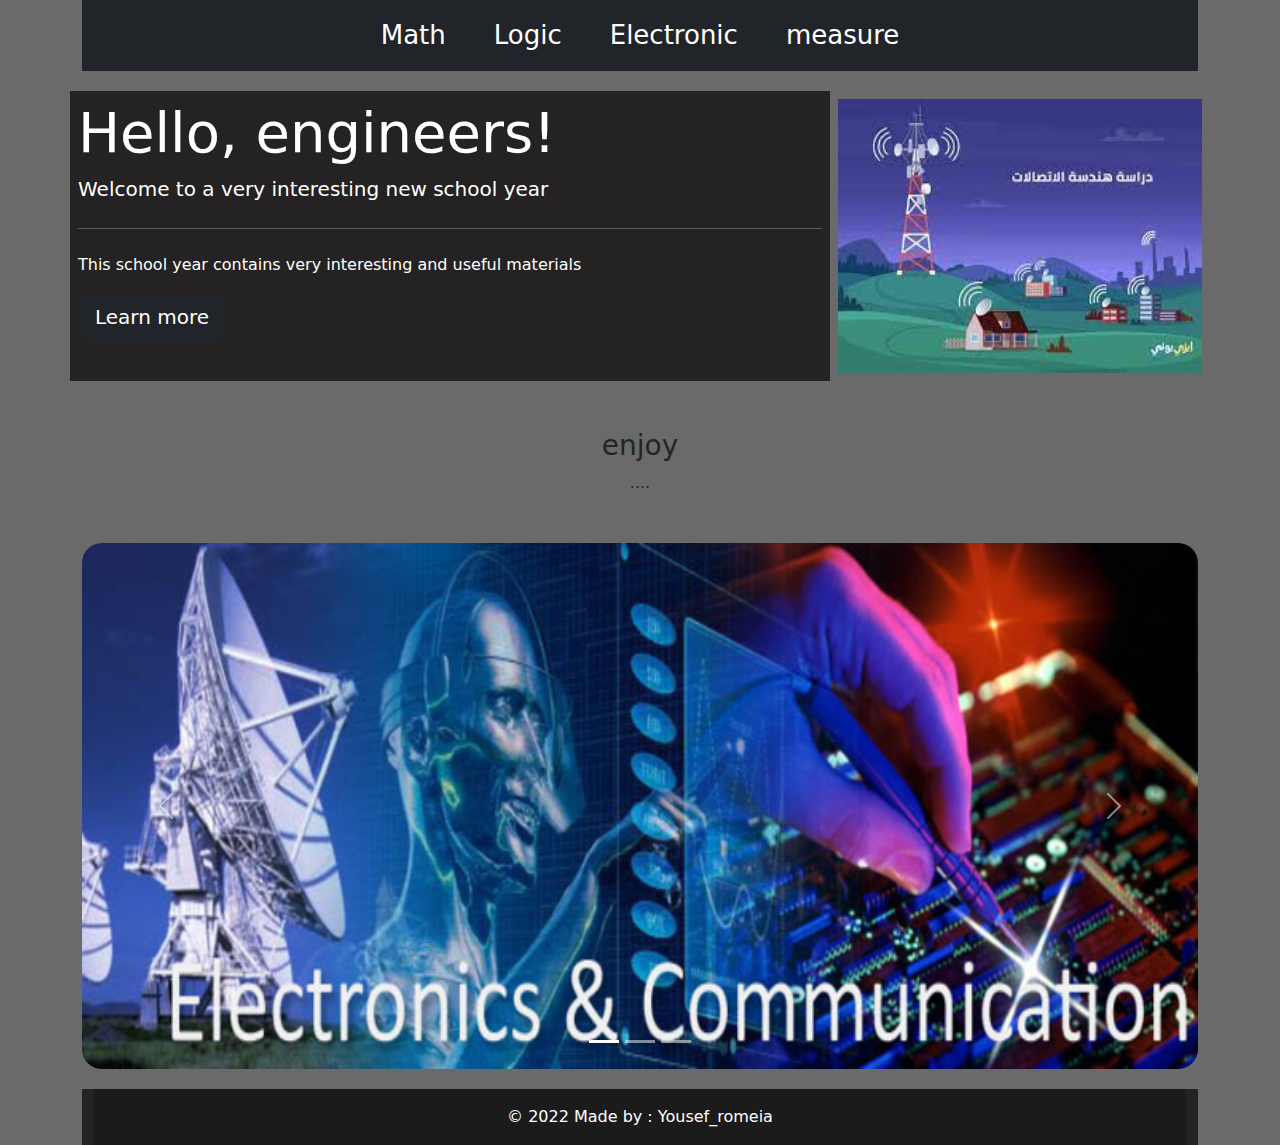
<file: index.html>
<!DOCTYPE html>
<html lang="en">
<head>
    <meta charset="UTF-8">
    <meta http-equiv="X-UA-Compatible" content="IE=edge">
    <meta name="viewport" content="width=device-width, initial-scale=1.0">
    <link rel="stylesheet" href="./bootstrap-4.0.0-dist/css/bootstrap.min.css">
    <link rel="stylesheet" href="./style.css">
    <link rel="shortcut icon" href="./img/1.jpg" type="image/x-icon">
    <title>subject</title>
</head>
<body>
    <!-- nav -->
    <div class="container">
        <ul class="nav justify-content-center bg-dark ">
            <li class="nav-item">
              <a class="nav-link  m-2" href="math.html" style="color: white; font-size: 26px; " target="_blank">Math</a>
            </li>
            <li class="nav-item" >
              <a class="nav-link  m-2" href="Logic.html" style="color: white; font-size: 26px; " target="_blank" >Logic</a>
            </li>
            <li class="nav-item"  >
              <a class="nav-link  m-2" href="t.html" style="color: white; font-size: 26px; " target="_blank" >Electronic</a>
            </li>
            <li class="nav-item" >
              <a class="nav-link  m-2 " href="m.html"  style="color: white; font-size: 26px;" target="_blank" >measure</a>
            </li>
          </ul>
    </div>
<!-- رساله نصيه -->
<div class="container " style="margin-top: 20px;">
    <div class="row" style="justify-content: space-between;" >
        <div class="col-lg-8 p-2 col-md-6 col-12  cc ">
            <div class="jumbotron" style="color:white;">
                <h1 class="display-4">Hello, engineers!</h1>
                <p class="lead">Welcome to a very interesting new school year</p>
                <hr class="my-4">
                <p>This school year contains very interesting and useful materials</p>
                <p class="lead">
                  <a class="btn btn-dark btn-lg" href="#" role="button">Learn more</a>
                </p>
              </div>
        </div>
        <div class="col-lg-4 p-2 col-md-6 col-12 ">
            <img src="./img/3.jpg" alt="" width="100%">
        </div>
    </div>
</div>
<!-- slide -->
<div class="container ">
    <div class="text-center m-5">
        <h3>enjoy</h3>
        <p>....</p>
    </div>
    <div id="carouselExampleIndicators" class="carousel slide" data-bs-ride="true">
        <div class="carousel-indicators">
          <button type="button" data-bs-target="#carouselExampleIndicators" data-bs-slide-to="0" class="active" aria-current="true" aria-label="Slide 1"></button>
          <button type="button" data-bs-target="#carouselExampleIndicators" data-bs-slide-to="1" aria-label="Slide 2"></button>
          <button type="button" data-bs-target="#carouselExampleIndicators" data-bs-slide-to="2" aria-label="Slide 3"></button>
        </div>
        <div class="carousel-inner">
          <div class="carousel-item active">
            <img style="border-radius: 20px;" src="./img/10.png" class="d-block w-100" alt="...">
          </div>
          <div class="carousel-item">
            <img  style="border-radius: 20px;" src="./img/مستقبل_هندسة_الاتصالات.jpg" class="d-block w-100" alt="...">
          </div>
          <div class="carousel-item">
            <img style="border-radius: 20px;" src="./img/11.jpg" class="d-block w-100" alt="...">
          </div>
        </div>
        <button class="carousel-control-prev" type="button" data-bs-target="#carouselExampleIndicators" data-bs-slide="prev">
          <span class="carousel-control-prev-icon" aria-hidden="true"></span>
          <span class="visually-hidden">Previous</span>
        </button>
        <button class="carousel-control-next" type="button" data-bs-target="#carouselExampleIndicators" data-bs-slide="next">
          <span class="carousel-control-next-icon" aria-hidden="true"></span>
          <span class="visually-hidden">Next</span>
        </button>
      </div>
</div>
<div class="container">
    <footer class=" text-center text-lg-start container ff" style="margin-top: 20px;">
        <div class="text-center p-3" style="background-color: rgba(0, 0, 0, 0.2);">
          © 2022 Made by : Yousef_romeia 
        </div>
      </footer>
    
</div>










    <script src="./bootstrap-4.0.0-dist/js/bootstrap.min.js"></script>
    <script src="./bootstrap-4.0.0-dist/js/popper.min.js"></script>
</body>
</html>
</file>
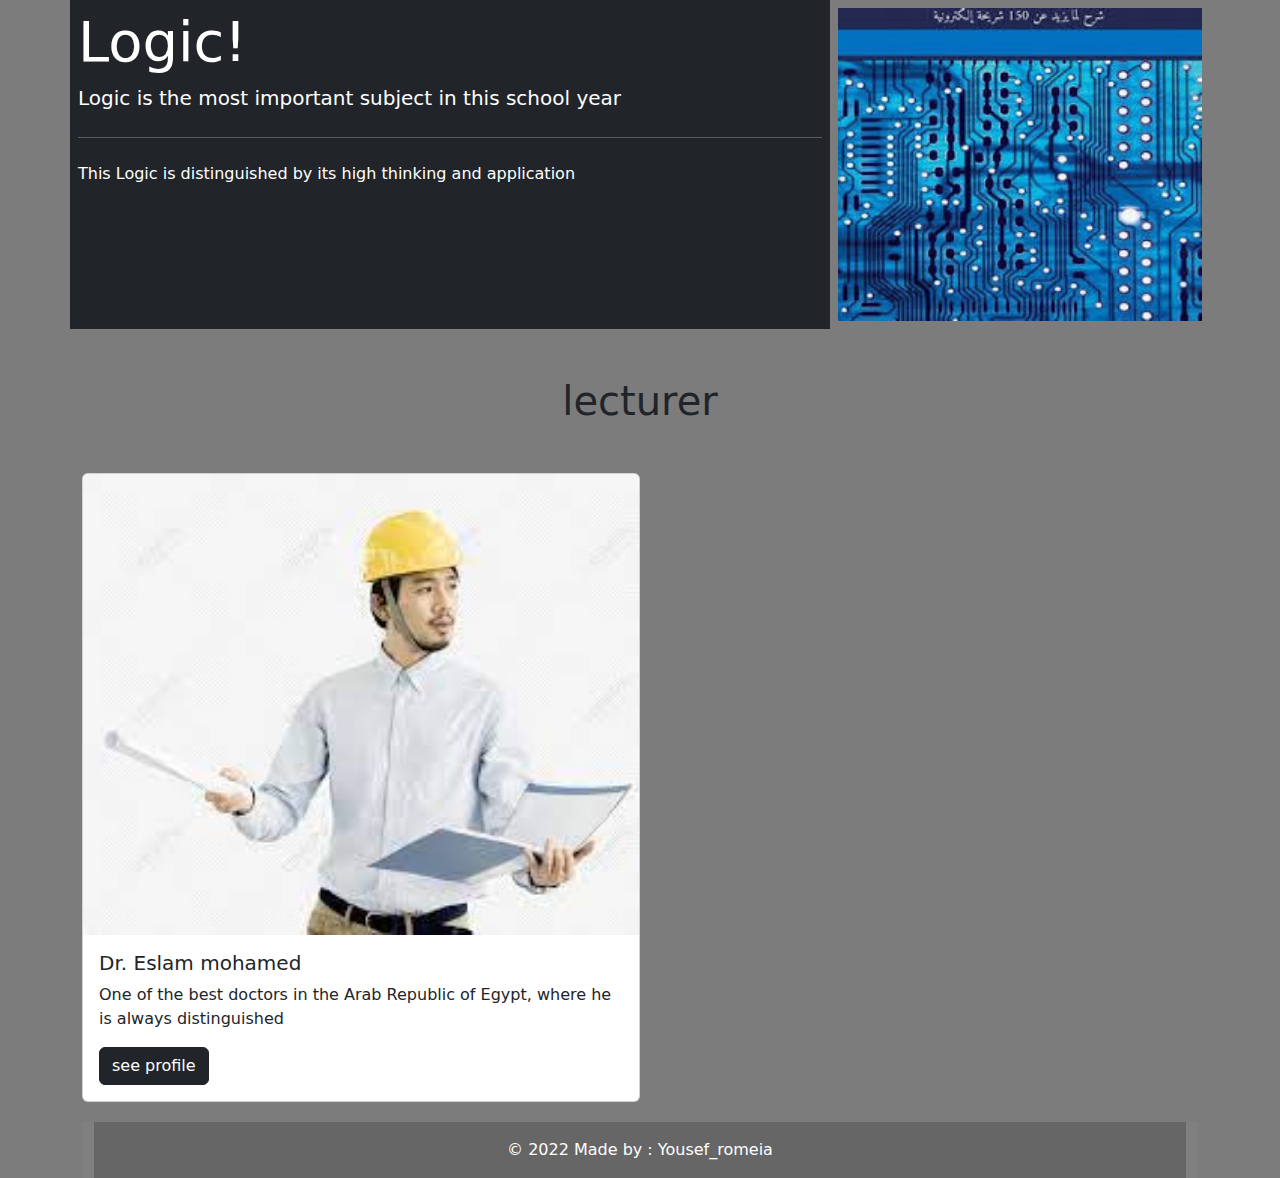
<file: Logic.html>
<!DOCTYPE html>
<html lang="en">
<head>
    <meta charset="UTF-8">
    <meta http-equiv="X-UA-Compatible" content="IE=edge">
    <meta name="viewport" content="width=device-width, initial-scale=1.0">
    <link rel="stylesheet" href="./bootstrap-4.0.0-dist/css/bootstrap.min.css">
    <link rel="shortcut icon" href="./img/30.jpg" type="image/x-icon">
    <title>Logic</title>
</head>
<body style="background-color: rgb(124, 124, 124);">
<!-- first -->
    <div class="container " >
        <div class="row " style="justify-content: space-between;" >
            <div class="col-lg-8 p-2 col-md-6 col-12  bg-dark ">
                <div class="jumbotron" style="color:white;">
                    <h1 class="display-4">Logic!</h1>
                    <p class="lead">Logic is the most important subject in this school year</p>
                    <hr class="my-4">
                    <p>This Logic is distinguished by its high thinking and application</p>
                  </div>
            </div>
            <div class="col-lg-4 p-2 col-md-6 col-12 ">
                <img src="./img/33.jpg" alt="" width="100%">
            </div>
        </div>
    </div>
<!-- sacound -->
<div class="container ">
    <div class="text-center m-5">
        <h3 style="font-size:40px;">lecturer</h3>
    </div>
            <div class="card w-50 ">
                <img src="./img/34.jpg" class="card-img-top" alt="...">
                <div class="card-body">
                  <h5 class="card-title">Dr. Eslam mohamed</h5>
                  <p class="card-text">One of the best doctors in the Arab Republic of Egypt, where he is always distinguished</p>
                  <a href="#" class="btn btn-dark">see profile</a>
                </div>
              </div>
</div>
<!-- footer -->
<div class="container">
    <footer class=" text-center text-lg-start container " style="margin-top: 20px; background-color: gray; color: white;">
        <div class="text-center p-3" style="background-color: rgba(0, 0, 0, 0.2);">
          © 2022 Made by : Yousef_romeia 
        </div>
      </footer>
    
</div>
    <script src="./bootstrap-4.0.0-dist/js/bootstrap.min.js"></script>
    <script src="./bootstrap-4.0.0-dist/js/popper.min.js"></script>
</body>
</html>
</file>
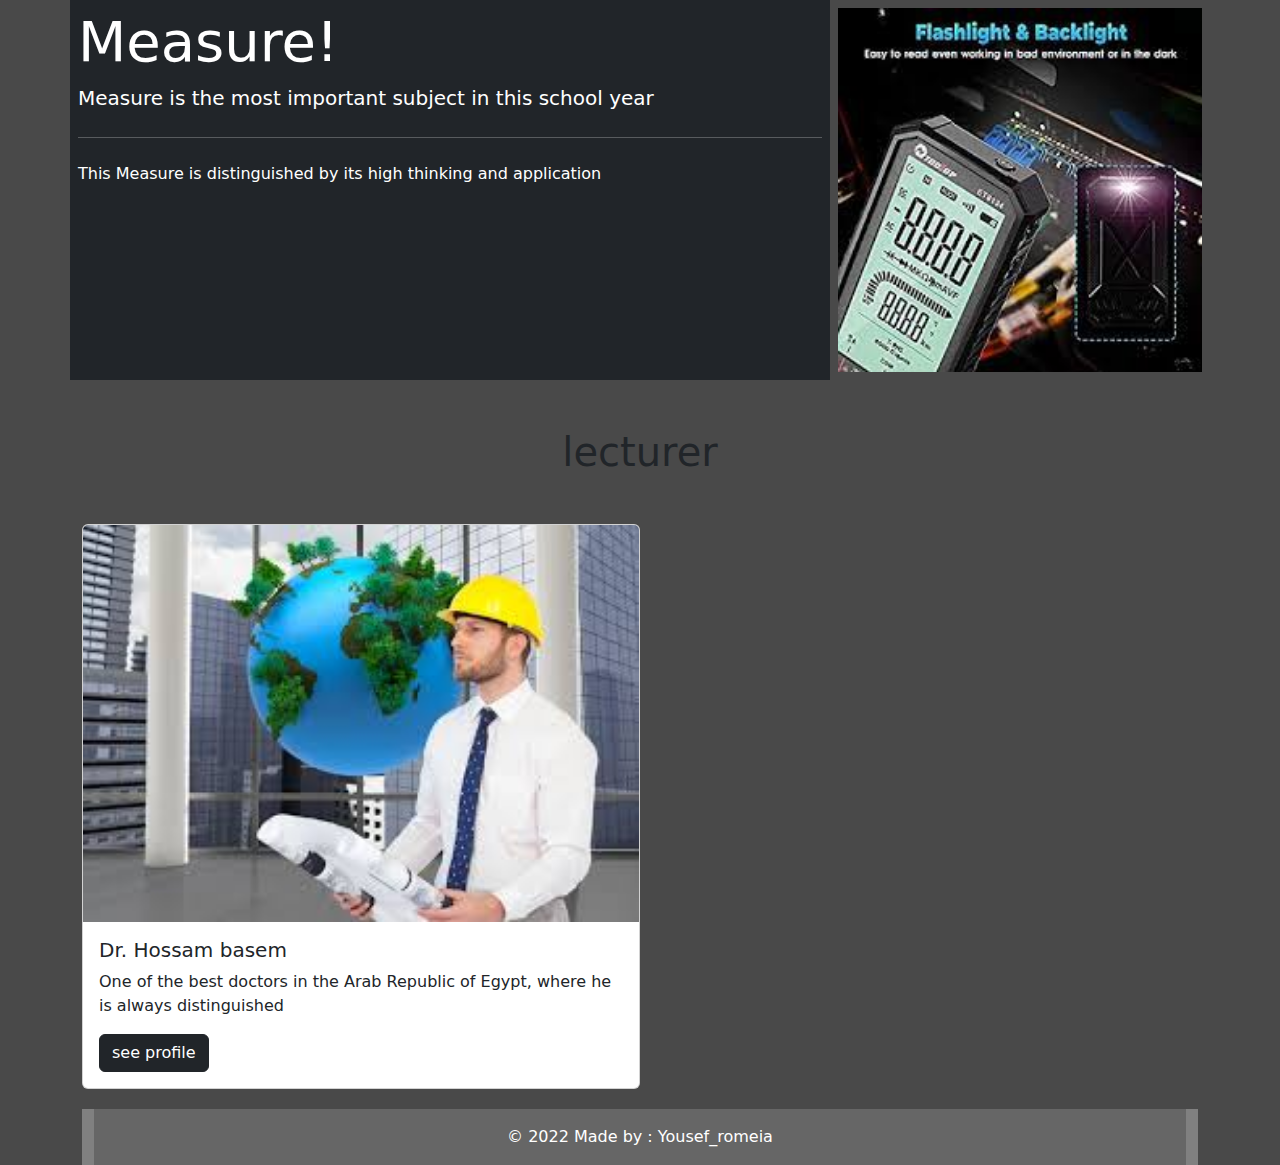
<file: m.html>
<!DOCTYPE html>
<html lang="en">
<head>
    <meta charset="UTF-8">
    <meta http-equiv="X-UA-Compatible" content="IE=edge">
    <meta name="viewport" content="width=device-width, initial-scale=1.0">
    <link rel="stylesheet" href="./bootstrap-4.0.0-dist/css/bootstrap.min.css">
    <link rel="shortcut icon" href="./img/04.jpg" type="image/x-icon">
    <title>Measure</title>
</head>
<body style="background-color: rgb(73, 73, 73);">
<!-- first -->
    <div class="container " >
        <div class="row " style="justify-content: space-between;" >
            <div class="col-lg-8 p-2 col-md-6 col-12  bg-dark ">
                <div class="jumbotron" style="color:white;">
                    <h1 class="display-4">Measure!</h1>
                    <p class="lead">Measure is the most important subject in this school year</p>
                    <hr class="my-4">
                    <p>This Measure is distinguished by its high thinking and application</p>
                  </div>
            </div>
            <div class="col-lg-4 p-2 col-md-6 col-12 ">
                <img src="./img/07.jpg" alt="" width="100%">
            </div>
        </div>
    </div>
<!-- sacound -->
<div class="container ">
    <div class="text-center m-5">
        <h3 style="font-size:40px;">lecturer</h3>
    </div>
            <div class="card w-50 "  >
                <img src="./img/50.jpg" class="card-img-top" alt="...">
                <div class="card-body">
                  <h5 class="card-title">Dr. Hossam basem</h5>
                  <p class="card-text">One of the best doctors in the Arab Republic of Egypt, where he is always distinguished</p>
                  <a href="#" class="btn btn-dark">see profile</a>
                </div>
              </div>
</div>
<!-- footer -->
<div class="container">
    <footer class=" text-center text-lg-start container " style="margin-top: 20px; background-color: gray; color: white;">
        <div class="text-center p-3" style="background-color: rgba(0, 0, 0, 0.2);">
          © 2022 Made by : Yousef_romeia 
        </div>
      </footer>
    
</div>










    <script src="./bootstrap-4.0.0-dist/js/bootstrap.min.js"></script>
    <script src="./bootstrap-4.0.0-dist/js/popper.min.js"></script>
</body>
</html>
</file>
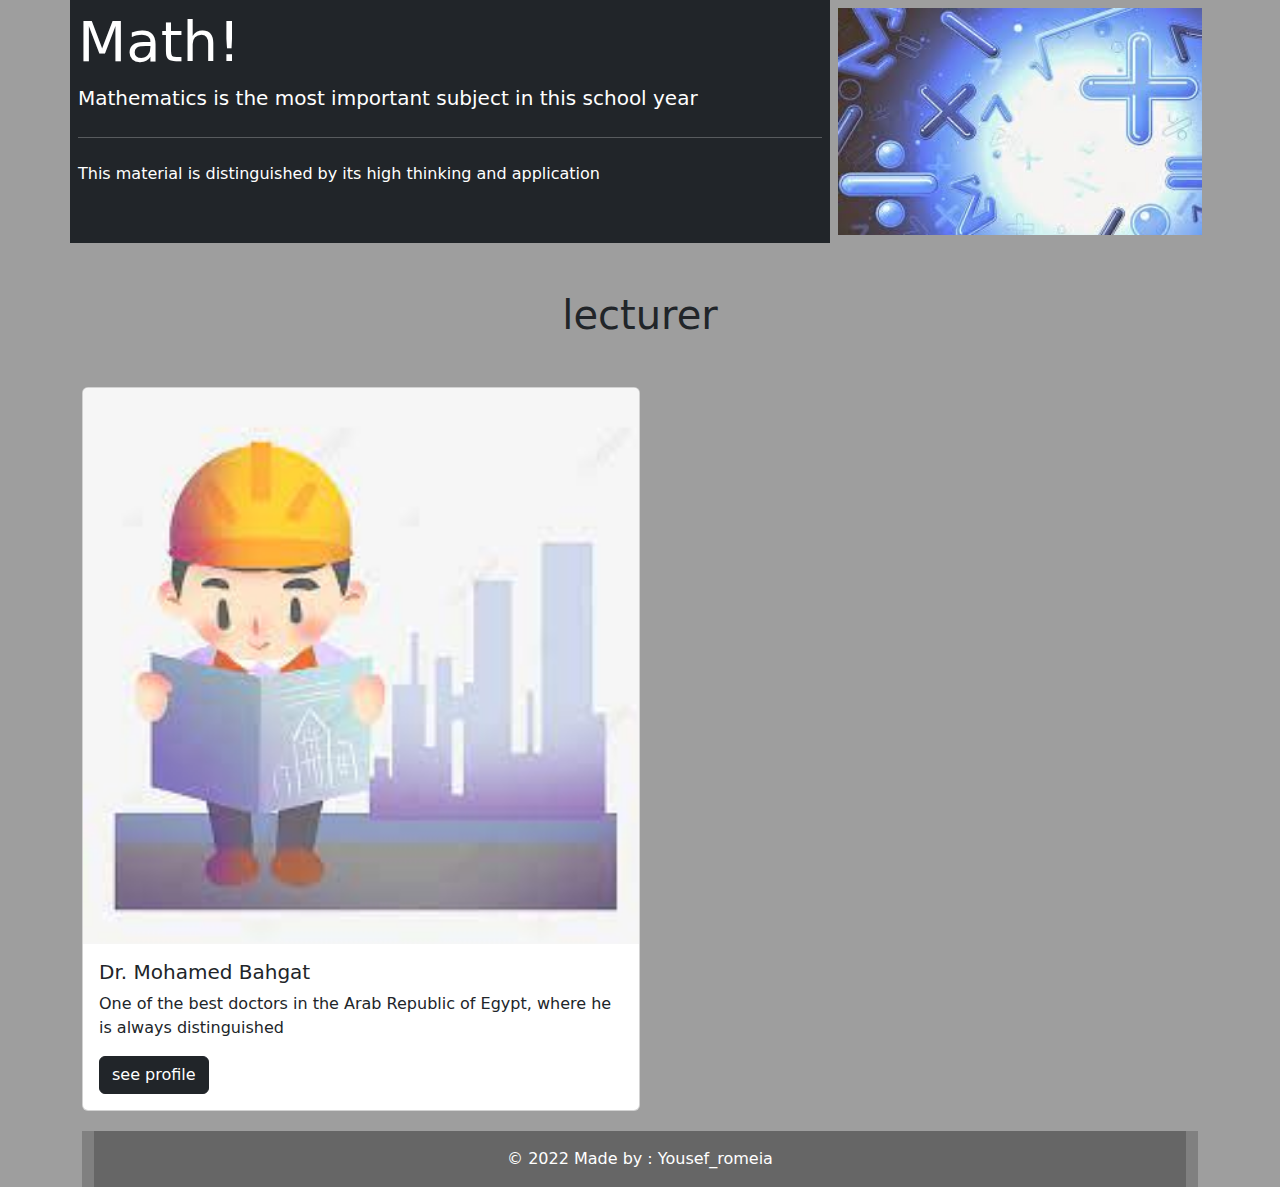
<file: math.html>
<!DOCTYPE html>
<html lang="en">
<head>
    <meta charset="UTF-8">
    <meta http-equiv="X-UA-Compatible" content="IE=edge">
    <meta name="viewport" content="width=device-width, initial-scale=1.0">
    <link rel="stylesheet" href="./bootstrap-4.0.0-dist/css/bootstrap.min.css">
    <link rel="shortcut icon" href="./img/20.png" type="image/x-icon">
    <title>Math</title>
</head>
<body style="background-color: rgb(158, 158, 158);">
<!-- first -->
    <div class="container " >
        <div class="row " style="justify-content: space-between;" >
            <div class="col-lg-8 p-2 col-md-6 col-12  bg-dark ">
                <div class="jumbotron" style="color:white;">
                    <h1 class="display-4">Math!</h1>
                    <p class="lead">Mathematics is the most important subject in this school year</p>
                    <hr class="my-4">
                    <p>This material is distinguished by its high thinking and application</p>
                  </div>
            </div>
            <div class="col-lg-4 p-2 col-md-6 col-12 ">
                <img src="./img/21.jpg" alt="" width="100%">
            </div>
        </div>
    </div>
<!-- sacound -->
<div class="container ">
    <div class="text-center m-5">
        <h3 style="font-size:40px;">lecturer</h3>
    </div>
            <div class="card w-50" >
                <img src="./img/22.jpg" class="card-img-top" alt="...">
                <div class="card-body">
                  <h5 class="card-title">Dr. Mohamed Bahgat</h5>
                  <p class="card-text">One of the best doctors in the Arab Republic of Egypt, where he is always distinguished</p>
                  <a href="#" class="btn btn-dark">see profile</a>
                </div>
              </div>
</div>
<!-- footer -->
<div class="container">
    <footer class=" text-center text-lg-start container " style="margin-top: 20px; background-color: gray; color: white;">
        <div class="text-center p-3" style="background-color: rgba(0, 0, 0, 0.2);">
          © 2022 Made by : Yousef_romeia 
        </div>
      </footer>
    
</div>
    <script src="./bootstrap-4.0.0-dist/js/bootstrap.min.js"></script>
    <script src="./bootstrap-4.0.0-dist/js/popper.min.js"></script>
</body>
</html>
</file>
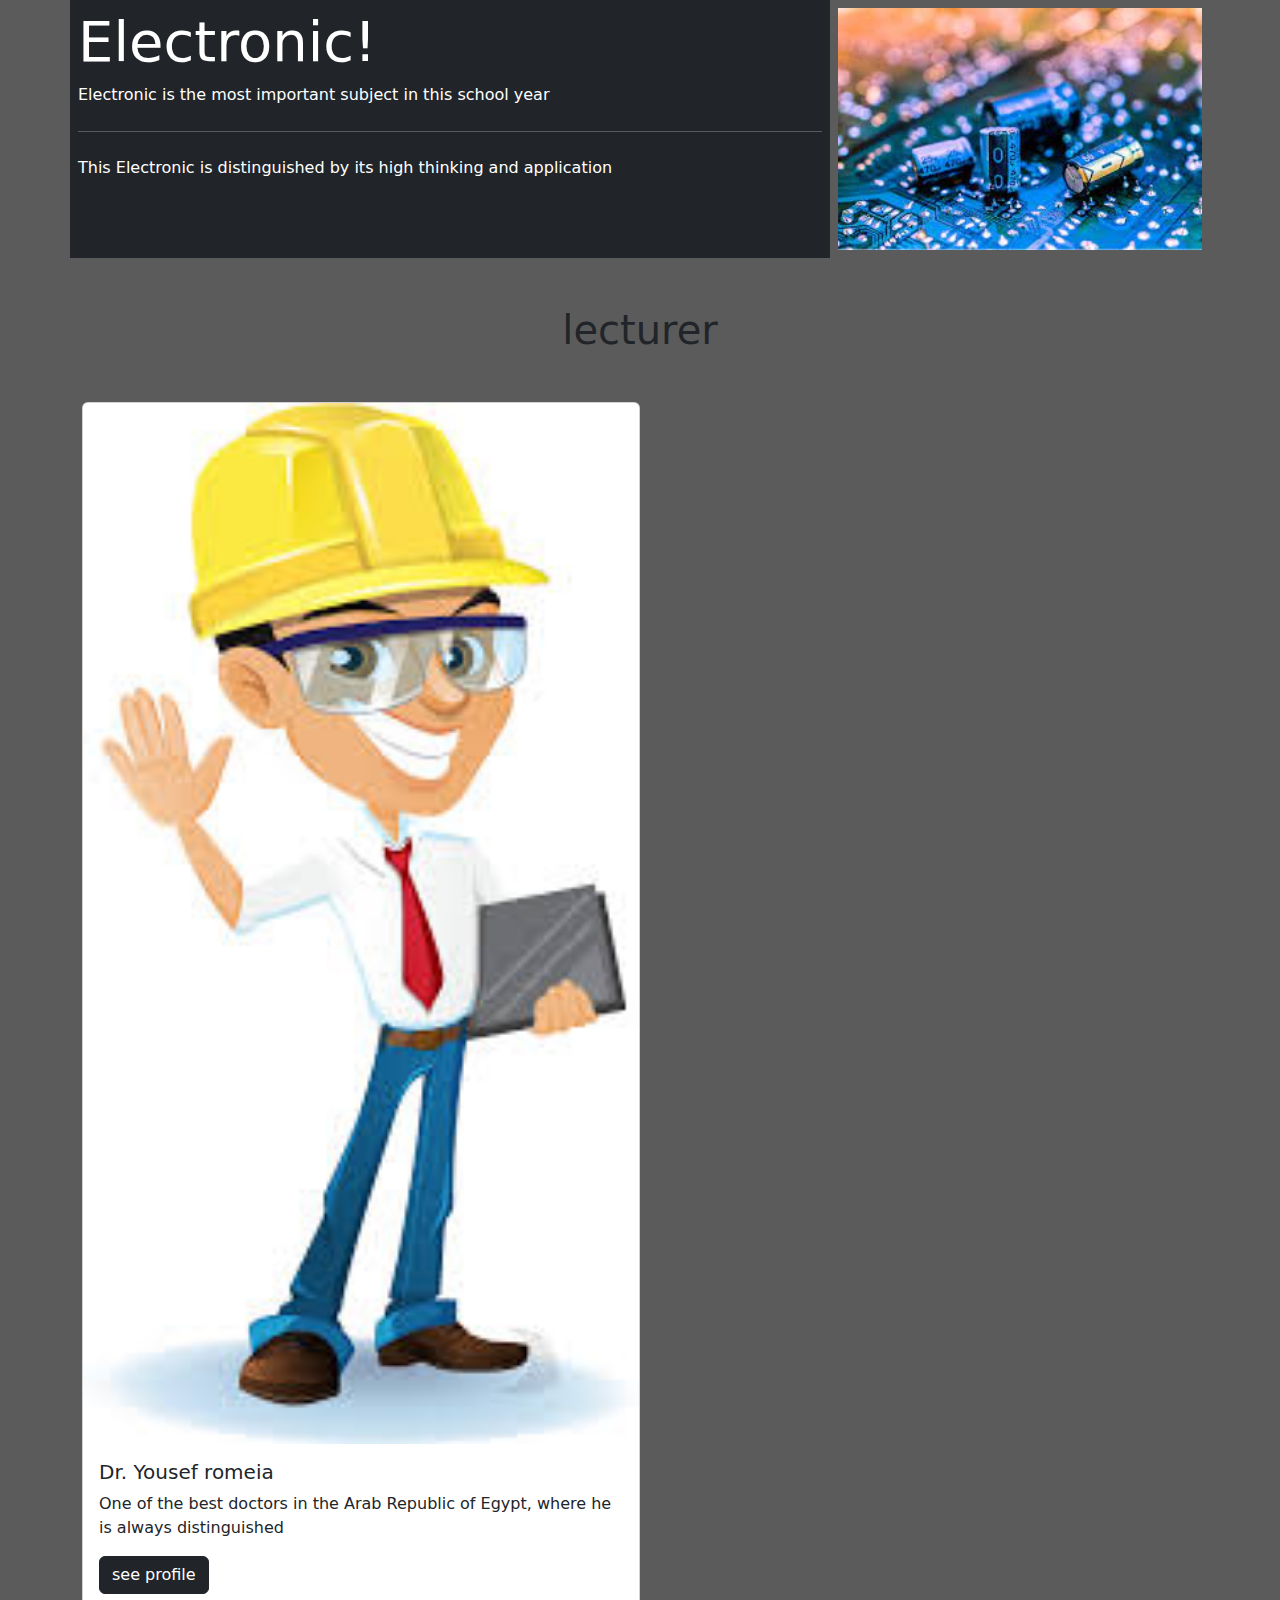
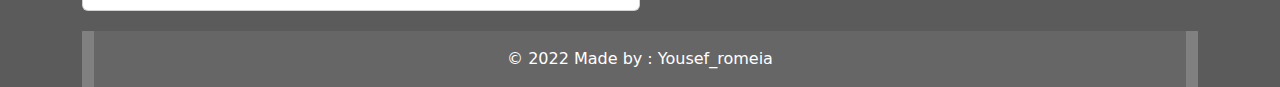
<file: t.html>
<!DOCTYPE html>
<html lang="en">
<head>
    <meta charset="UTF-8">
    <meta http-equiv="X-UA-Compatible" content="IE=edge">
    <meta name="viewport" content="width=device-width, initial-scale=1.0">
    <link rel="stylesheet" href="./bootstrap-4.0.0-dist/css/bootstrap.min.css">
    <link rel="shortcut icon" href="./img/40.jpg" type="image/x-icon">
    <title>Electronic</title>
</head>
<body style="background-color: rgb(92, 91, 91);">
<!-- first -->
    <div class="container " >
        <div class="row " style="justify-content: space-between;" >
            <div class="col-lg-8 p-2 col-md-6 col-12  bg-dark ">
                <div class="jumbotron" style="color:white;">
                    <h1 class="display-4">Electronic!</h1>
                    <p>Electronic is the most important subject in this school year</p>
                    <hr class="my-4">
                    <p>This Electronic is distinguished by its high thinking and application</p>
                  </div>
            </div>
            <div class="col-lg-4 p-2 col-md-6 col-12 ">
                <img src="./img/41.jpg" alt="" width="100%">
            </div>
        </div>
    </div>
<!-- sacound -->
<div class="container ">
    <div class="text-center m-5">
        <h3 style="font-size:40px;">lecturer</h3>
    </div>
            <div class="card w-50 " >
                <img src="./img/44.jpg" class="card-img-top" alt="...">
                <div class="card-body">
                  <h5 class="card-title">Dr. Yousef romeia</h5>
                  <p class="card-text">One of the best doctors in the Arab Republic of Egypt, where he is always distinguished</p>
                  <a href="#" class="btn btn-dark">see profile</a>
                </div>
              </div>
</div>
<!-- footer -->
<div class="container">
    <footer class=" text-center text-lg-start container " style="margin-top: 20px; background-color: gray; color: white;">
        <div class="text-center p-3" style="background-color: rgba(0, 0, 0, 0.2);">
          © 2022 Made by : Yousef_romeia 
        </div>
      </footer>
    
</div>










    <script src="./bootstrap-4.0.0-dist/js/bootstrap.min.js"></script>
    <script src="./bootstrap-4.0.0-dist/js/popper.min.js"></script>
</body>
</html>
</file>
<file: style.css>
li:hover{
    background-color: blue;
}
*{
    margin: 0;
    padding: 0;
    box-sizing: border-box;
}
body{
    background-color: rgb(107, 106, 106);
}
.ff{
    background-color: rgb(36, 34, 34);
    color: white;
}
.cc{
    background-color: rgb(36, 34, 34);
}
</file>
